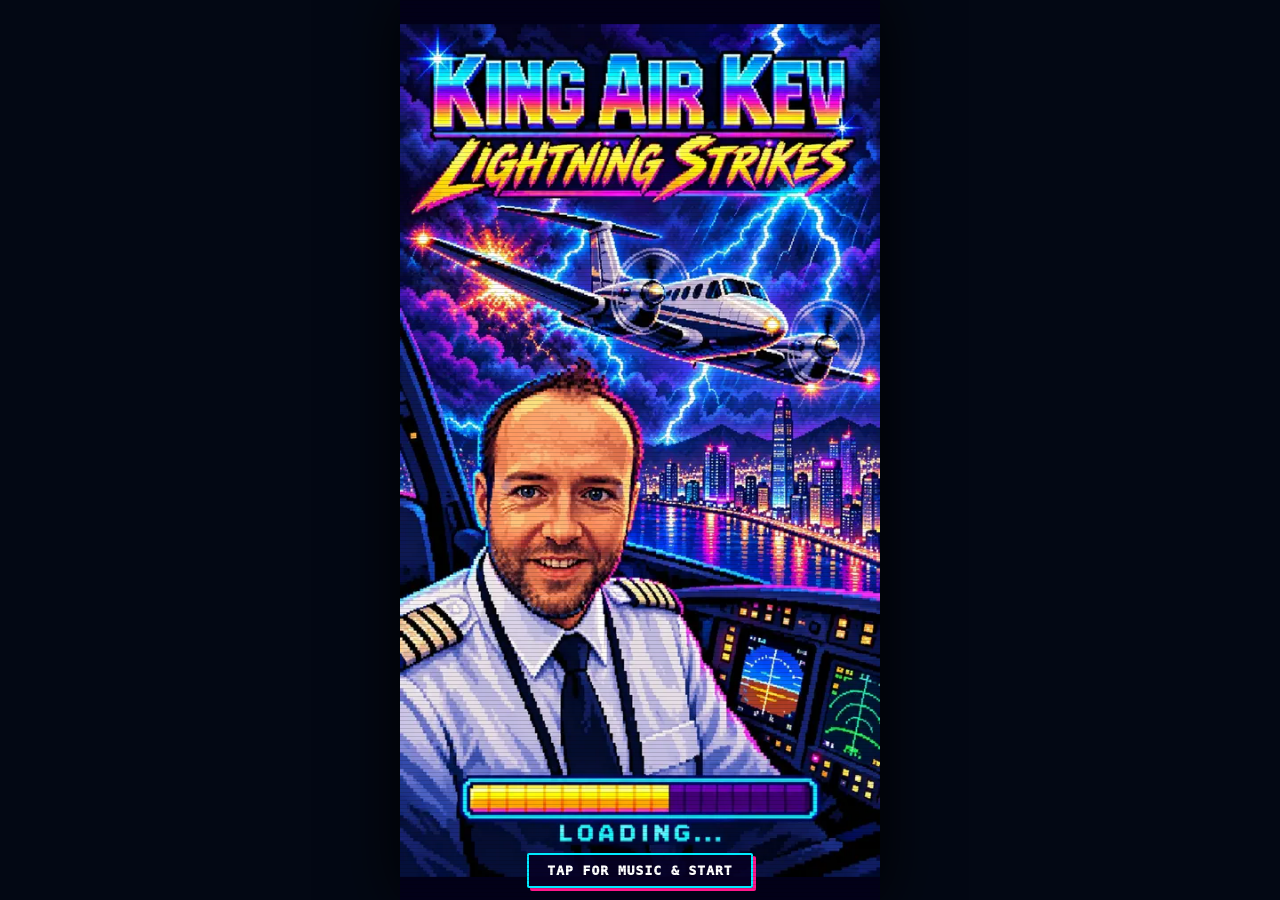
<file: index.html>
<!doctype html>
<html lang="en">
<head>
<meta charset="utf-8"><meta name="viewport" content="width=device-width,initial-scale=1,viewport-fit=cover,user-scalable=no">
<meta name="theme-color" content="#07162d"><meta name="apple-mobile-web-app-capable" content="yes"><meta name="apple-mobile-web-app-status-bar-style" content="black-translucent"><meta name="apple-mobile-web-app-title" content="King Air Kev">
<link rel="manifest" href="manifest.webmanifest"><link rel="apple-touch-icon" sizes="512x512" href="kev-face-app-icon-v2.png"><link rel="apple-touch-icon-precomposed" href="kev-face-app-icon-v2.png"><link rel="icon" type="image/png" href="kev-face-app-icon-v2.png">
<title>King Air Kev</title>
<style>
:root{--ink:#05052b;--cream:#fff7c7;--gold:#ffe12b;--red:#ff246d;--blue:#00eaff;--purple:#741cff}
*{box-sizing:border-box;-webkit-tap-highlight-color:transparent}html,body{margin:0;width:100%;height:100%;overflow:hidden;background:#030814;color:white;font-family:ui-monospace,"Courier New",monospace;touch-action:none}
body{display:grid;place-items:center}.shell{position:relative;width:min(100vw,480px);height:100dvh;max-height:900px;background:var(--ink);overflow:hidden;box-shadow:0 0 60px #000}
canvas{width:100%;height:100%;display:block;image-rendering:pixelated}.screen{position:absolute;inset:0;display:flex;flex-direction:column;align-items:center;justify-content:center;padding:calc(24px + env(safe-area-inset-top)) 22px calc(22px + env(safe-area-inset-bottom));text-align:center;background:linear-gradient(180deg,#080845f2,#120532f2 55%,#03031df8);z-index:5}
.hidden{display:none}.logo{font-weight:1000;font-size:clamp(42px,13vw,70px);line-height:.88;letter-spacing:-4px;background:linear-gradient(#eaffff 5%,#00eaff 35%,#f226ff 65%,#ffe12b 88%);-webkit-background-clip:text;color:transparent;-webkit-text-stroke:2px #fff;text-shadow:5px 5px 0 #080027,8px 8px 0 #ff178e;transform:skew(-3deg);margin:12px 0 18px}.logo span{display:block;color:var(--gold);font-size:.66em;-webkit-text-stroke:1px #ff246d;text-shadow:4px 4px #6c006f}
.badge{background:var(--red);border:4px solid var(--cream);box-shadow:5px 5px 0 #020612;padding:6px 12px;font-weight:900;transform:rotate(2deg);margin-bottom:12px}.kev{font-size:92px;filter:drop-shadow(5px 6px 0 #000);animation:bob 1.2s steps(2) infinite}@keyframes bob{50%{transform:translateY(-7px)}}.sub{max-width:340px;color:#cbe8ff;line-height:1.4;font-weight:bold}.buttons{display:grid;gap:12px;width:min(100%,330px);margin-top:20px}
button{appearance:none;border:4px solid #fff4ce;border-radius:2px;background:#1670a8;color:white;padding:15px 12px;font:900 18px ui-monospace,monospace;letter-spacing:1px;box-shadow:5px 5px 0 #020612;text-transform:uppercase}button:active{transform:translate(4px,4px);box-shadow:1px 1px 0 #020612}.primary{background:#e64b32}.easy{background:#168f65}.medium{background:#c37a13}.hard{background:#b5263d}
#hud{position:absolute;z-index:3;left:0;right:0;top:0;padding:calc(10px + env(safe-area-inset-top)) 12px 0;display:flex;justify-content:space-between;font-weight:1000;text-shadow:2px 2px #000;pointer-events:none}.hudBox{background:#07162dcc;border:2px solid #fff4ce;padding:6px 8px;box-shadow:3px 3px #000}.hearts{color:#ff4b4b}
#controls{position:absolute;z-index:4;left:0;right:0;bottom:0;padding:0 18px calc(15px + env(safe-area-inset-bottom));display:flex;justify-content:space-between;pointer-events:none}.ctrl{pointer-events:auto;width:104px;height:70px;border-radius:12px;background:#07162dcf;font-size:33px;user-select:none}
.small{font-size:12px;color:#00eaff;margin-top:14px}.resultTitle{font-size:34px;color:var(--gold);text-shadow:3px 3px #ff167d,6px 6px #000;margin:8px}.scoreBig{font-size:24px;margin:10px}.flash{animation:flash .18s steps(2) 5}@keyframes flash{50%{opacity:.1}}
.shell:after{content:"";position:absolute;inset:0;z-index:20;pointer-events:none;background:repeating-linear-gradient(0deg,#0000 0 3px,#0004 4px);mix-blend-mode:multiply}
#boot{background:#020018 url("./assets/lightning-strikes-loading.webp") center/contain no-repeat;justify-content:flex-end;padding:0 0 calc(12px + env(safe-area-inset-bottom));cursor:pointer}#boot>div:first-child{display:none}
#boot .logo,#boot .tag{display:none}
.loadWrap{width:100%;display:flex;justify-content:center;margin:0}.loadFrame{display:none}.tap{margin:0;padding:8px 18px;border:2px solid #00eaff;background:#060025dd;color:#fff;font-size:13px;box-shadow:3px 3px #ff168b;font-weight:1000;animation:blink .8s steps(2) infinite}@keyframes blink{50%{opacity:.2}}
.kevPhoto{width:160px;height:190px;margin:4px;background:#060025 url("./assets/lightning-strikes-loading.webp") center 69%/360px auto no-repeat;border:5px solid #00eaff;box-shadow:7px 7px #ff168b;image-rendering:pixelated}.endPoster{width:142px;height:252px;background:#020018 url("./assets/lightning-strikes-loading.webp") center/contain no-repeat;border:5px solid #00eaff;box-shadow:7px 7px #ff168b;image-rendering:pixelated;margin:3px}.pixelBadge{display:grid;place-items:center;width:106px;height:80px;background:#ff246d;border:5px solid #00eaff;box-shadow:7px 7px #080018;font-weight:1000;font-size:20px;color:#ffe12b}.miniSprite{width:94px;height:60px;margin:12px;background:linear-gradient(155deg,transparent 35%,#f7f2df 36% 60%,transparent 61%);filter:drop-shadow(6px 5px #ff168b) drop-shadow(-4px -2px #00eaff)}
</style>
</head>
<body><main class="shell" id="shell">
<canvas id="game" width="390" height="844"></canvas><audio id="musicMenu" src="./assets/music-menu.mp3" loop preload="auto" playsinline></audio><audio id="music0" src="./assets/music-runway.mp3" loop preload="auto" playsinline></audio><audio id="music1" src="./assets/music-storm.mp3" loop preload="auto" playsinline></audio><audio id="music2" src="./assets/music-earth.mp3" loop preload="auto" playsinline></audio>
<div id="hud" class="hidden"><div class="hudBox" id="levelHud">LEVEL 1</div><div class="hudBox"><span id="scoreHud">00000</span> <span class="hearts" id="heartsHud">♥♥♥</span></div></div>
<div id="controls" class="hidden"><button class="ctrl" id="left" aria-label="Move left">◀</button><button class="ctrl" id="right" aria-label="Move right">▶</button></div>
<section id="boot" class="screen"><div><div class="logo">KING AIR KEV</div><div class="tag">LIGHTNING STRIKES</div></div><div class="loadWrap"><div class="loadFrame"><div class="loadFill" id="loadFill"></div></div><button class="primary tap" id="bootButton">TAP FOR MUSIC & START</button></div></section>\n<section id="menu" class="screen hidden"><div class="badge">16-BIT FLIGHT MAYHEM</div><div class="logo">KING AIR<span>KEV</span></div><div class="kevPhoto" aria-label="King Air Kev"></div><p class="sub">Guide Kev's King Air through three increasingly ridiculous flights. Dodge everything. Try not to bend the aeroplane.</p><div class="buttons"><button class="primary" id="start">Start engines</button></div><div class="small">HEADPHONES ON · PORTRAIT MODE</div></section>
<section id="difficulty" class="screen hidden"><div class="logo" style="font-size:46px">CHOOSE<span>DIFFICULTY</span></div><div class="buttons"><button class="easy" data-diff="easy">Easy · Training</button><button class="medium" data-diff="medium">Medium · Line Check</button><button class="hard" data-diff="hard">Hard · Kev Mode</button></div></section>
<section id="brief" class="screen hidden"><div class="badge" id="briefBadge">LEVEL 1</div><div class="resultTitle" id="briefTitle">BIRD STRIKE ALLEY</div><div class="miniSprite" id="briefIcon"></div><p class="sub" id="briefText"></p><div class="buttons"><button class="primary" id="launch">Let's fly</button></div></section>
<section id="result" class="screen hidden"><div class="pixelBadge" id="resultIcon">KEV</div><div class="resultTitle" id="resultTitle">AIRCRAFT BENT!</div><p class="sub" id="resultText"></p><div class="scoreBig" id="resultScore"></div><div class="buttons"><button class="primary" id="resultButton">Retry</button><button id="menuButton">Main menu</button></div></section>
</main>
<script>
"use strict";
const C=document.querySelector("#game"),X=C.getContext("2d"),W=C.width,H=C.height;
const screens=[...document.querySelectorAll(".screen")],hud=q("#hud"),controls=q("#controls"),shell=q("#shell");
const cfg={easy:{speed:175,spawn:1.05,mult:1},medium:{speed:220,spawn:.78,mult:1.5},hard:{speed:275,spawn:.57,mult:2}};
const levels=[
 {name:"BIRD STRIKE ALLEY",text:"Walney runway is full of birds. Steer left and right, avoid three strikes and reach rotation.",duration:20},
 {name:"TURBULENCE TROUBLE",text:"Climb through the storm and dodge the lightning strikes.",duration:20},
 {name:"AROUND THE WORLD",text:"Fly the King Air around the curve of Earth. Use UP and DOWN to avoid birds and lightning.",duration:20}
];
let state="boot",difficulty="medium",level=0,score=0,hits=0,elapsed=0,last=0,spawnClock=0,objects=[],particles=[],keys={left:false,right:false},audio=null,musicTimer=null;
let plane={x:195,y:665,w:60,h:88,tilt:0,inv:0};
function q(s){return document.querySelector(s)}
function show(id){screens.forEach(s=>s.classList.add("hidden"));q(id).classList.remove("hidden")}
function resize(){const r=C.getBoundingClientRect();C.width=Math.round(r.width*devicePixelRatio);C.height=Math.round(r.height*devicePixelRatio);X.setTransform(C.width/W,0,0,C.height/H,0,0)}
addEventListener("resize",resize);resize();
function tone(freq,dur,vol=.035,type="square"){if(!audio||audio.state!=="running")return;const o=audio.createOscillator(),g=audio.createGain(),t=audio.currentTime;o.type=type;o.frequency.setValueAtTime(freq,t);g.gain.setValueAtTime(vol,t);g.gain.exponentialRampToValueAtTime(.001,t+dur);o.connect(g).connect(audio.destination);o.start(t);o.stop(t+dur)}
const musicTracks={menu:q("#musicMenu"),level0:q("#music0"),level1:q("#music1"),level2:q("#music2")};let musicWanted=false,activeTrack=null,currentMusic="menu";
function startAudio(){const AC=window.AudioContext||window.webkitAudioContext;if(!AC)return;if(!audio)audio=new AC();audio.resume().catch(()=>{})}
function switchMusic(name,restart=false){musicWanted=true;currentMusic=name;const next=musicTracks[name];if(activeTrack!==next){if(activeTrack)activeTrack.pause();activeTrack=next;activeTrack.currentTime=0}else if(restart)activeTrack.currentTime=0;activeTrack.volume=.82;return activeTrack.play()}
function keepMusicPlaying(){if(!musicWanted)return;switchMusic(currentMusic,false).catch(()=>{})}
document.addEventListener("pointerdown",()=>{if(audio&&audio.state==="suspended")audio.resume()},{passive:true});document.addEventListener("visibilitychange",()=>{if(!document.hidden){if(audio)audio.resume();keepMusicPlaying()}});
function sfx(type){if(!audio)return;const o=audio.createOscillator(),g=audio.createGain(),t=audio.currentTime;o.type=type==="hit"?"sawtooth":"square";o.frequency.setValueAtTime(type==="hit"?180:440,t);o.frequency.exponentialRampToValueAtTime(type==="hit"?55:880,t+.18);g.gain.setValueAtTime(.12,t);g.gain.exponentialRampToValueAtTime(.001,t+.2);o.connect(g).connect(audio.destination);o.start();o.stop(t+.21)}
q("#boot").onclick=()=>{if(state!=="boot")return;startAudio();const p=switchMusic("menu",true);if(p)p.then(()=>{q("#bootButton").textContent="MUSIC ON · LOADING...";setTimeout(()=>{state="menu";show("#menu")},1200)}).catch(()=>{q("#bootButton").textContent="TAP AGAIN FOR SOUND"})};
q("#start").onclick=()=>{startAudio();switchMusic("menu",false).catch(()=>{});show("#difficulty")};
document.querySelectorAll("[data-diff]").forEach(b=>b.onclick=()=>{difficulty=b.dataset.diff;score=0;level=0;brief()});
function brief(){const l=levels[level];q("#briefBadge").textContent="LEVEL "+(level+1)+" OF 3";q("#briefTitle").textContent=l.name;q("#briefIcon").dataset.level=level;q("#briefText").textContent=l.text;show("#brief")}
q("#launch").onclick=()=>{startAudio();begin()};
function begin(){switchMusic("level"+level,true).catch(()=>{});state="play";hits=0;elapsed=0;spawnClock=0;objects=[];particles=[];plane.x=level===2?96:W/2;plane.y=level===2?365:665;plane.w=level===2?108:60;plane.h=level===2?48:88;plane.tilt=0;plane.inv=0;q("#left").textContent=level===2?"▲":"◀";q("#right").textContent=level===2?"▼":"▶";q("#left").setAttribute("aria-label",level===2?"Fly up":"Move left");q("#right").setAttribute("aria-label",level===2?"Fly down":"Move right");last=performance.now();screens.forEach(s=>s.classList.add("hidden"));hud.classList.remove("hidden");controls.classList.remove("hidden");updateHud();requestAnimationFrame(loop)}
function updateHud(){q("#levelHud").textContent="LEVEL "+(level+1)+" · "+Math.max(0,Math.ceil(levels[level].duration-elapsed))+"s";q("#scoreHud").textContent=String(Math.max(0,Math.floor(score))).padStart(5,"0");q("#heartsHud").textContent="♥".repeat(3-hits)+"♡".repeat(hits)}
function bind(btn,key){const on=e=>{e.preventDefault();keys[key]=true},off=e=>{e.preventDefault();keys[key]=false};btn.addEventListener("pointerdown",on);btn.addEventListener("pointerup",off);btn.addEventListener("pointercancel",off);btn.addEventListener("pointerleave",off)}
bind(q("#left"),"left");bind(q("#right"),"right");
addEventListener("keydown",e=>{if(e.key==="ArrowLeft"||e.key==="ArrowUp")keys.left=true;if(e.key==="ArrowRight"||e.key==="ArrowDown")keys.right=true});addEventListener("keyup",e=>{if(e.key==="ArrowLeft"||e.key==="ArrowUp")keys.left=false;if(e.key==="ArrowRight"||e.key==="ArrowDown")keys.right=false});
function spawn(){const c=cfg[difficulty],size=level===0?26+Math.random()*18:level===1?30+Math.random()*22:30+Math.random()*18;const o={w:size,h:size,type:Math.random(),speed:c.speed*(.82+Math.random()*.45)*(1+level*.12),phase:Math.random()*6.28,hit:false};if(level===2){o.x=W+65;o.y=115+Math.random()*(H-390)}else{o.x=28+Math.random()*(W-56);o.y=-60}objects.push(o)}
function collide(a,b){return Math.abs(a.x-b.x)<(a.w+b.w)*.35&&Math.abs(a.y-b.y)<(a.h+b.h)*.36}
function impact(o){if(o.hit||plane.inv>0)return;o.hit=true;hits++;score=Math.max(0,score-500);plane.inv=1.25;shell.classList.remove("flash");void shell.offsetWidth;shell.classList.add("flash");sfx("hit");navigator.vibrate?.([80,40,80]);for(let i=0;i<14;i++)particles.push({x:plane.x,y:plane.y,vx:(Math.random()-.5)*180,vy:(Math.random()-.5)*180,t:.7});updateHud();if(hits>=3)end(false)}
function loop(now){if(state!=="play")return;const dt=Math.min(.033,(now-last)/1000);last=now;tick(dt);draw();if(state==="play")requestAnimationFrame(loop)}
function tick(dt){const c=cfg[difficulty],dir=(keys.right?1:0)-(keys.left?1:0);if(level===2){plane.y+=dir*235*dt;plane.y=Math.max(115,Math.min(H-275,plane.y));plane.x=96;plane.tilt+=(dir*.16-plane.tilt)*.16}else{plane.x+=dir*245*dt;plane.x=Math.max(42,Math.min(W-42,plane.x));plane.tilt+=(dir*-.32-plane.tilt)*.16}plane.inv=Math.max(0,plane.inv-dt);elapsed+=dt;score+=dt*100*c.mult*(1+level*.35);spawnClock-=dt;if(spawnClock<=0){spawn();spawnClock=c.spawn*(.72+Math.random()*.55)/(1+level*.12)}
objects.forEach(o=>{if(level===2){o.x-=o.speed*dt;o.y+=Math.sin(elapsed*3+o.phase)*9*dt}else{o.y+=o.speed*dt;o.x+=Math.sin(elapsed*2+o.phase)*(level===1?28:10)*dt}if(collide(plane,o))impact(o)});objects=objects.filter(o=>(level===2?o.x>-90:o.y<H+80)&&!o.hit);
particles.forEach(p=>{p.x+=p.vx*dt;p.y+=p.vy*dt;p.t-=dt});particles=particles.filter(p=>p.t>0);updateHud();if(elapsed>=levels[level].duration)end(true)}
function pxRect(x,y,w,h,c){X.fillStyle=c;X.fillRect(Math.round(x),Math.round(y),Math.round(w),Math.round(h))}
function bg(){const t=elapsed;
if(level===0){pxRect(0,0,W,H,"#527d46");pxRect(48,0,W-96,H,"#454b52");for(let y=((t*cfg[difficulty].speed)%90)-90;y<H;y+=90){pxRect(W/2-4,y,8,46,"#f7f0bf")}pxRect(48,0,8,H,"#fff4ce");pxRect(W-56,0,8,H,"#fff4ce")}
if(level===1){const g=X.createLinearGradient(0,0,0,H);g.addColorStop(0,"#09003f");g.addColorStop(.55,"#371087");g.addColorStop(1,"#007fa9");X.fillStyle=g;X.fillRect(0,0,W,H);for(let i=0;i<8;i++){const y=(i*137+t*55)%930-60,x=(i*83)%W;X.fillStyle="#d8e2e6aa";X.beginPath();X.arc(x,y,30,0,7);X.arc(x+31,y+5,25,0,7);X.fill()}}
if(level===2){pxRect(0,0,W,H,"#030018");for(let i=0;i<34;i++){const x=((i*83-t*32)%(W+20)+W+20)%(W+20),y=70+(i*47)%470,sz=i%7===0?4:2;pxRect(x,y,sz,sz,i%5===0?"#00eaff":"#fff")}X.save();X.beginPath();X.arc(W/2,H+115,365,0,Math.PI*2);X.clip();X.fillStyle="#087bd8";X.fillRect(-180,H-250,W+360,480);for(let k=-1;k<4;k++){const shift=((k*170-t*38)%(W+300));poly([[shift,H-155],[shift+50,H-215],[shift+115,H-190],[shift+142,H-105],[shift+75,H-72],[shift+18,H-98]],k%2?"#23a85b":"#36c96c");poly([[shift+70,H-25],[shift+120,H-80],[shift+190,H-66],[shift+205,H+12]],"#168c50")}for(let i=0;i<14;i++){const x=((i*79-t*55)%(W+100)+W+100)%(W+100)-50,y=H-215+(i*37)%175;pxRect(x,y,55,8,"#b9f2ff88")}X.restore();X.strokeStyle="#00eaff";X.lineWidth=12;X.beginPath();X.arc(W/2,H+115,371,Math.PI,Math.PI*2);X.stroke();X.strokeStyle="#744bff";X.lineWidth=5;X.beginPath();X.arc(W/2,H+115,382,Math.PI,Math.PI*2);X.stroke()}
}
function drawPlane(){X.save();X.translate(plane.x,plane.y);X.rotate(plane.tilt);if(plane.inv>0&&Math.floor(plane.inv*12)%2===0)X.globalAlpha=.25;X.fillStyle="#f0eee3";X.beginPath();X.moveTo(0,-46);X.lineTo(11,-13);X.lineTo(48,8);X.lineTo(46,20);X.lineTo(10,13);X.lineTo(8,39);X.lineTo(20,47);X.lineTo(18,52);X.lineTo(0,47);X.lineTo(-18,52);X.lineTo(-20,47);X.lineTo(-8,39);X.lineTo(-10,13);X.lineTo(-46,20);X.lineTo(-48,8);X.lineTo(-11,-13);X.closePath();X.fill();pxRect(-6,-25,12,42,"#2374a3");pxRect(-35,10,12,8,"#111");pxRect(23,10,12,8,"#111");X.restore()}
function drawSidePlane(){X.save();X.translate(plane.x,plane.y);X.rotate(plane.tilt);if(plane.inv>0&&Math.floor(plane.inv*12)%2===0)X.globalAlpha=.25;X.shadowColor="#00eaff";X.shadowBlur=7;poly([[-52,-3],[-40,-15],[22,-16],[48,-8],[57,0],[49,8],[-35,10],[-53,4]],"#f1f3f4");poly([[-26,-13],[-36,-34],[-26,-34],[-7,-14]],"#d9deec");poly([[-15,7],[-38,27],[-27,29],[7,8]],"#bec9df");poly([[-42,-12],[-49,-28],[-40,-28],[-29,-13]],"#eef2fa");pxRect(17,-12,17,8,"#072a51");pxRect(-2,-11,7,6,"#07537a");pxRect(-13,-11,7,6,"#07537a");pxRect(-24,-11,7,6,"#07537a");pxRect(-18,3,44,3,"#ff257f");pxRect(-32,-2,8,12,"#11142f");pxRect(8,-3,8,12,"#11142f");X.strokeStyle="#d9f7ff88";X.lineWidth=3;X.beginPath();X.arc(-28,4,18,0,7);X.arc(12,3,18,0,7);X.stroke();X.shadowBlur=0;X.restore()}
function poly(points,c){X.fillStyle=c;X.beginPath();X.moveTo(points[0][0],points[0][1]);for(let i=1;i<points.length;i++)X.lineTo(points[i][0],points[i][1]);X.closePath();X.fill()}
function drawBolt(){X.shadowColor="#00eaff";X.shadowBlur=8;poly([[5,-23],[-10,1],[-1,1],[-8,23],[16,-7],[6,-7]],"#fff52e");X.shadowBlur=0;X.strokeStyle="#fff";X.lineWidth=2;X.stroke()}
function drawBird(k){const pal=[["#eef5ff","#8293a9","#ffcb31"],["#9b633e","#e5b16f","#ff8b20"],["#1d2840","#586b8d","#ffdf35"]][k%3];X.shadowColor="#00eaff";X.shadowBlur=4;poly([[-4,-16],[4,-16],[8,-5],[5,16],[0,23],[-5,16],[-8,-5]],pal[0]);poly([[-5,-7],[-30,-17],[-22,3],[-7,9]],pal[1]);poly([[5,-7],[30,-17],[22,3],[7,9]],pal[1]);poly([[-5,14],[-12,25],[0,21],[12,25],[5,14]],pal[1]);pxRect(-4,-19,8,7,pal[0]);poly([[4,-18],[12,-15],[4,-12]],pal[2]);pxRect(1,-18,2,2,"#050018");X.shadowBlur=0}
function drawObject(o){X.save();X.translate(o.x,o.y);const z=o.w/34;X.scale(z,z);if(level===0)drawBird(Math.floor(o.type*3));else if(level===1)drawBolt();else if(o.type<.58)drawBird(Math.floor(o.type*5));else drawBolt();X.restore()}
function draw(){bg();objects.forEach(drawObject);if(level===2)drawSidePlane();else drawPlane();particles.forEach(p=>pxRect(p.x,p.y,5,5,p.t>.35?"#ffd43b":"#ee493b"))}
function end(win){if(state!=="play")return;switchMusic("menu",true).catch(()=>{});state="ended";hud.classList.add("hidden");controls.classList.add("hidden");keys.left=keys.right=false;const ri=q("#resultIcon");ri.className="pixelBadge";if(win){score+=1000*(level+1)*cfg[difficulty].mult;sfx("win");if(level<2){level++;q("#resultIcon").textContent="CLEAR";q("#resultTitle").textContent="LEVEL CLEARED!";q("#resultText").textContent="Kev and the King Air survive. Somehow. Next up: "+levels[level].name+".";q("#resultButton").textContent="Next level";q("#resultButton").onclick=brief}else{ri.className="endPoster";ri.textContent="";q("#resultTitle").textContent="GAME COMPLETE";q("#resultText").textContent="King Air Kev has survived all three levels!";q("#resultButton").textContent="Fly again";q("#resultButton").onclick=()=>{score=0;level=0;brief()}}}else{q("#resultIcon").textContent="OUCH";q("#resultTitle").textContent="AIRCRAFT BENT!";q("#resultText").textContent="Three hits. Engineering would like a quiet word with Kev.";q("#resultButton").textContent="Retry level";q("#resultButton").onclick=begin}q("#resultScore").textContent="SCORE "+Math.floor(score);show("#result")}
q("#menuButton").onclick=()=>{switchMusic("menu",true).catch(()=>{});state="menu";hud.classList.add("hidden");controls.classList.add("hidden");show("#menu")};
function drawPoster(){pxRect(0,0,W,H,"#07002e");for(let i=0;i<16;i++){const x=(i*71)%W,y=80+(i*97)%480;pxRect(x,y,28+(i%4)*12,18,"#351279");pxRect(x+8,y-8,24,12,i%2?"#6a18b8":"#13228c")}X.strokeStyle="#7df9ff";X.lineWidth=6;for(let i=0;i<4;i++){X.beginPath();let x=55+i*103;X.moveTo(x,70);X.lineTo(x-18,145);X.lineTo(x+13,198);X.lineTo(x-4,275);X.stroke()}for(let i=0;i<13;i++){const x=i*34,h=45+(i*29)%105;pxRect(x,H*.58-h,27,h,i%2?"#12165c":"#28106a");for(let y=H*.58-h+10;y<H*.58;y+=17)pxRect(x+7,y,5,7,(i+y)%3?"#ff2baf":"#00eaff")}X.save();const ox=plane.x,oy=plane.y,ot=plane.tilt;plane.x=0;plane.y=0;plane.tilt=0;X.translate(235,340);X.rotate(-.15);X.scale(1.65,1.65);drawPlane();plane.x=ox;plane.y=oy;plane.tilt=ot;X.restore();pxRect(0,560,W,284,"#050019");pxRect(0,730,W,114,"#0b144c");X.fillStyle="#f0a16f";X.beginPath();X.arc(122,650,70,0,7);X.fill();pxRect(63,698,118,88,"#e8eef9");pxRect(112,702,24,92,"#07123d");pxRect(80,648,18,9,"#071027");pxRect(145,648,18,9,"#071027");pxRect(100,681,46,11,"#5c2927");pxRect(71,704,40,12,"#ffe435");pxRect(72,708,38,4,"#08113c");pxRect(280,665,100,90,"#10124f");for(let i=0;i<12;i++)pxRect(290+(i%4)*22,677+Math.floor(i/4)*22,10,10,["#00eaff","#ff248f","#ffe22d"][i%3])}
if("serviceWorker" in navigator)addEventListener("load",()=>navigator.serviceWorker.register("./sw.js"));drawPoster();
</script></body></html>
</file>
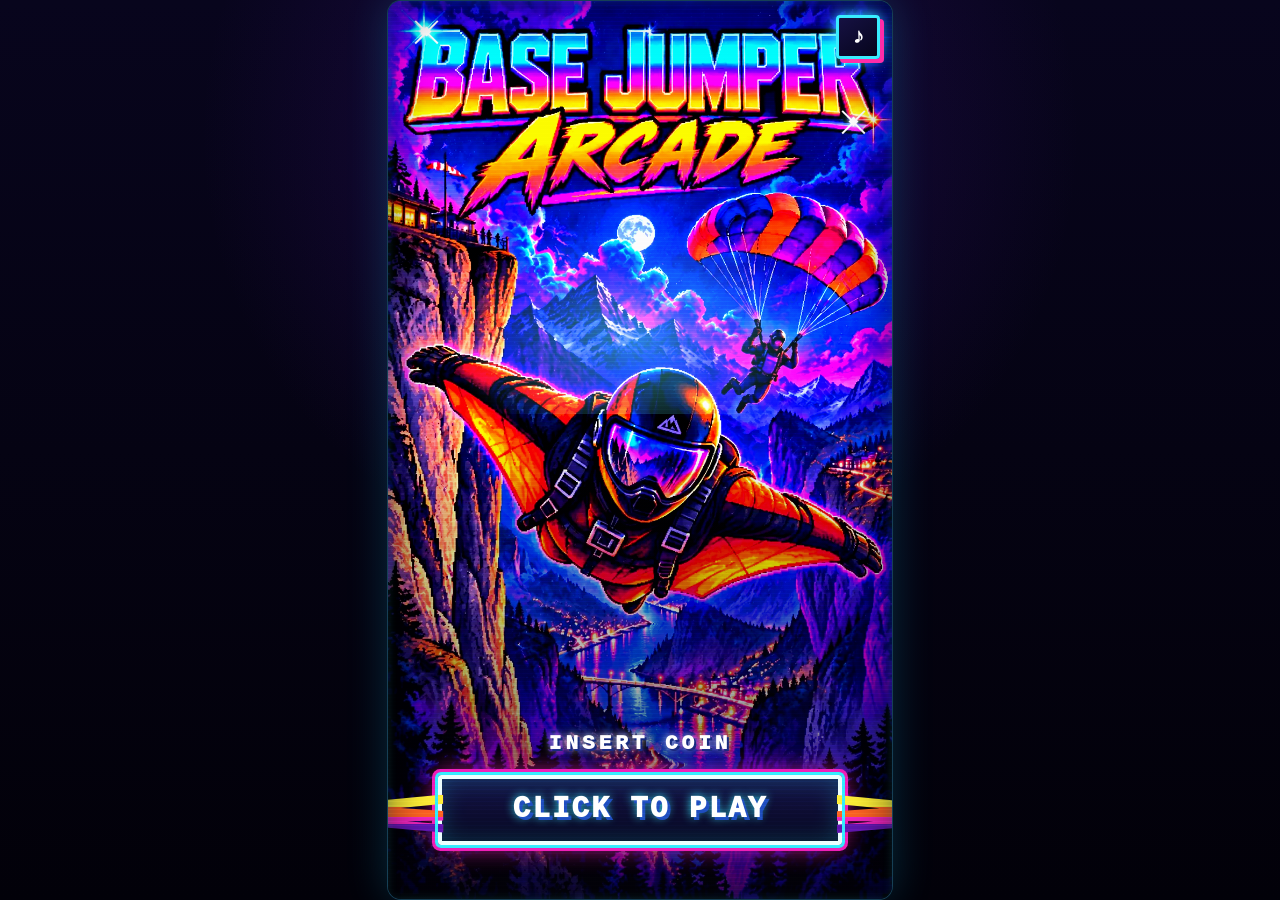
<file: base-jumper/index.html>
<!doctype html>
<html lang="en">
  <head>
    <meta charset="UTF-8" />
    <meta name="viewport" content="width=device-width,initial-scale=1,viewport-fit=cover,user-scalable=no" />
    <meta name="theme-color" content="#08051d" />
    <meta name="apple-mobile-web-app-capable" content="yes" />
    <meta name="apple-mobile-web-app-status-bar-style" content="black-translucent" />
    <meta name="apple-mobile-web-app-title" content="BASE Jumper" />
    <link rel="icon" type="image/svg+xml" href="data:image/svg+xml,%3Csvg xmlns='http://www.w3.org/2000/svg' viewBox='0 0 64 64'%3E%3Crect width='64' height='64' rx='12' fill='%2308051d'/%3E%3Cpath d='M11 18h25c10 0 16 5 16 12 0 5-3 8-7 10 5 1 8 5 8 10 0 9-7 14-19 14H11V18zm13 10v8h10c4 0 6-1 6-4s-2-4-6-4H24zm0 18v8h11c4 0 6-1 6-4s-2-4-6-4H24z' fill='%2338edff' stroke='%23ff2cd4' stroke-width='2'/%3E%3Cpath d='M4 12h56' stroke='%23ffe23d' stroke-width='4'/%3E%3C/svg%3E" />
    <link rel="manifest" href="manifest.json" />
    <link rel="apple-touch-icon" href="assets/icon-192.png" />
    <link rel="stylesheet" href="styles.css?v=37" />
    <link rel="stylesheet" href="chapter.css?v=37" />
    <title>BASE Jumper: Arcade</title>
  </head>
  <body>
    <main id="app" aria-live="polite"></main>
    <noscript>This game requires JavaScript.</noscript>
    <script src="art.js?v=37" defer></script>
    <script src="app.js?v=37" defer></script>
  </body>
</html>
</file>
<file: base-jumper/styles.css>
:root {
  --cyan:#38edff; --pink:#ff2cd4; --orange:#ff7a18; --yellow:#ffe23d; --ink:#06051a;
  --safe-top:max(14px,env(safe-area-inset-top)); --safe-bottom:max(14px,env(safe-area-inset-bottom)); color-scheme:dark;
}
*{box-sizing:border-box} html,body{width:100%;min-height:100%;margin:0;overflow:hidden;background:#03020c;font-family:"Courier New",ui-monospace,monospace;color:#fff;touch-action:manipulation;-webkit-tap-highlight-color:transparent} button,input{font:inherit}button{cursor:pointer}button:disabled{cursor:default}
#app{width:100%;height:100dvh;display:grid;place-items:center;background:radial-gradient(circle at 50% 15%,rgba(74,22,161,.35),transparent 44%),linear-gradient(#08051d,#020109)}
.game-shell{position:relative;width:min(100vw,calc(100dvh * 9 / 16));height:min(100dvh,calc(100vw * 16 / 9));max-width:520px;overflow:hidden;isolation:isolate;background:#09051c;box-shadow:0 0 42px rgba(25,216,255,.2)}
.scene{position:absolute;inset:0;opacity:0;transform:scale(1.015);transition:opacity 650ms ease,transform 1.2s ease;overflow:hidden}.scene.is-active{opacity:1;transform:scale(1)}.scene-bg{position:absolute;inset:-1px;width:calc(100% + 2px);height:calc(100% + 2px);object-fit:cover;object-position:center;user-select:none;-webkit-user-drag:none}.scene--house .scene-bg{animation:slowPush 8s ease-out both}.scene--phone .scene-bg{animation:phonePulse 4s ease-in-out infinite alternate}.scene--decision .scene-bg{animation:conviction 5s ease-out both}@keyframes slowPush{to{transform:scale(1.07)}}@keyframes phonePulse{to{transform:scale(1.025);filter:saturate(1.16)}}@keyframes conviction{from{transform:scale(1.045)}}
.vignette{position:absolute;inset:0;pointer-events:none;background:linear-gradient(180deg,rgba(0,0,0,.12) 45%,rgba(3,2,15,.88) 100%)}
.top-actions{position:absolute;top:var(--safe-top);right:12px;z-index:30;display:flex;gap:8px}.icon-button{width:44px;height:44px;border:2px solid rgba(62,236,255,.7);border-radius:10px;color:#fff;background:rgba(4,4,22,.76);box-shadow:0 0 14px rgba(16,205,255,.3);font-size:21px}
.comic-tag{position:absolute;z-index:8;top:calc(var(--safe-top) + 6px);left:14px;max-width:calc(100% - 120px);padding:10px 24px 8px 18px;clip-path:polygon(0 9%,92% 0,100% 82%,8% 100%);background:linear-gradient(100deg,#ffea3c,#ff7418 65%,#ff2da6);color:#13051e;font-weight:1000;font-size:clamp(20px,6vw,30px);line-height:1;letter-spacing:.04em;text-transform:uppercase;text-shadow:1px 1px 0 #fff;filter:drop-shadow(4px 5px 0 #25105d) drop-shadow(0 0 8px #ff2cd4);transform:rotate(-2deg)}
.start-wrap{position:absolute;z-index:4;left:7%;right:7%;bottom:calc(var(--safe-bottom) + 4.8%);text-align:center}.start-wrap small{display:block;margin-top:13px;font-weight:900;letter-spacing:.16em;text-shadow:0 2px 4px #000}.neon-button{width:100%;min-height:68px;border:3px solid var(--cyan);border-radius:8px;padding:14px 18px;background:linear-gradient(180deg,rgba(13,22,65,.97),rgba(8,6,30,.98));color:#fff;font-weight:1000;font-size:clamp(22px,6vw,29px);letter-spacing:.1em;text-shadow:0 0 8px var(--cyan),3px 3px 0 #2454b7;box-shadow:0 0 0 3px var(--pink),0 0 24px rgba(255,44,212,.92),inset 0 0 20px rgba(48,211,255,.18);animation:startPulse 1.35s ease-in-out infinite}.neon-button::before,.neon-button::after{content:"◆";color:var(--yellow);margin:0 8px;text-shadow:0 0 8px var(--orange)}@keyframes startPulse{50%{transform:scale(1.025);filter:brightness(1.18)}}
.story-control{position:absolute;z-index:7;left:16px;right:16px;bottom:calc(var(--safe-bottom) + 34px)}.story-button,.primary-button,.secondary-button{min-height:61px;border-radius:8px;font-weight:1000;font-size:clamp(17px,4.8vw,22px);letter-spacing:.08em}.story-button{width:100%;border:3px solid var(--cyan);background:rgba(4,5,27,.94);color:#fff;box-shadow:0 0 18px rgba(29,218,255,.6),inset 0 0 15px rgba(59,40,190,.35)}
.caption{position:absolute;z-index:6;left:14px;right:14px;bottom:calc(var(--safe-bottom) + 112px);border:3px solid #fff;border-left-color:var(--pink);border-right-color:var(--cyan);border-radius:9px;padding:17px;background:rgba(4,4,20,.92);box-shadow:0 10px 32px rgba(0,0,0,.55);font-size:clamp(18px,5vw,23px);line-height:1.35;font-weight:900}.caption.quote{font-style:italic}
.speech-bubble{position:absolute;z-index:6;max-width:78%;padding:16px 18px;border:3px solid #130b32;border-radius:18px;background:#fff;color:#160a29;font-family:Arial,sans-serif;font-weight:900;font-size:clamp(18px,5vw,24px);line-height:1.2;box-shadow:5px 6px 0 var(--pink),0 0 18px rgba(0,0,0,.5)}.speech-bubble::after{content:"";position:absolute;width:24px;height:24px;background:#fff;border-right:3px solid #130b32;border-bottom:3px solid #130b32;transform:rotate(45deg)}.speech-bubble.wife{right:9%;top:21%}.speech-bubble.wife::after{right:22%;bottom:-14px}.speech-bubble.kids{left:9%;top:34%;font-size:clamp(25px,8vw,38px)}.speech-bubble.kids::after{left:25%;bottom:-14px}.speech-bubble.player{left:7%;top:22%}.speech-bubble.player::after{left:25%;bottom:-14px}
.creator{position:absolute;inset:0;display:flex;flex-direction:column;padding:calc(var(--safe-top) + 62px) 14px var(--safe-bottom);background:radial-gradient(circle at 50% 18%,rgba(42,70,203,.7),transparent 42%),linear-gradient(160deg,#170742,#040313 72%);overflow:hidden}.creator-tag{top:calc(var(--safe-top) + 5px);font-size:clamp(16px,4.5vw,22px)}.creator header{flex:0 0 auto;padding:0 88px 7px 0}.creator header span{display:block;color:var(--cyan);font-weight:900;font-size:12px;letter-spacing:.12em}.creator h1{margin:3px 0 0;font-size:clamp(24px,6.8vw,35px);line-height:.98;text-transform:uppercase;text-shadow:3px 3px 0 #7621a8,0 0 12px var(--cyan)}.creator main{position:relative;min-height:0;flex:1;overflow:hidden}.creator footer{flex:0 0 auto;display:grid;grid-template-columns:1fr 1.8fr;gap:9px;padding-top:9px}.primary-button{width:100%;border:3px solid var(--yellow);color:#170714;background:linear-gradient(#fff36a,#ff6b22);box-shadow:0 0 18px rgba(255,117,27,.5)}.secondary-button{width:100%;border:2px solid #7f7ad2;color:#fff;background:#12102d}
.name-stage,.nationality-stage,.hair-stage,.confirm-stage{height:100%;display:flex;flex-direction:column;align-items:center}.name-stage label{align-self:stretch;color:var(--cyan);font-size:14px;font-weight:900;letter-spacing:.1em}.name-input{z-index:4;width:100%;margin-top:7px;border:3px solid #8a62ff;border-radius:8px;padding:13px;color:#fff;background:#080621;font-size:clamp(21px,6vw,28px);font-weight:900;text-align:center;text-transform:uppercase;box-shadow:0 0 15px rgba(114,76,255,.45)}.name-input.invalid{border-color:#ff405f;animation:shake .2s linear 2}@keyframes shake{50%{transform:translateX(5px)}}
.jumper{position:relative;width:min(68vw,310px);height:min(51vh,455px);flex:1;min-height:0;margin:6px auto -6px;overflow:hidden;filter:drop-shadow(0 0 13px rgba(56,237,255,.35))}
.flag-carousel{width:100%;display:grid;grid-template-columns:62px 1fr 62px;align-items:center;text-align:center}.giant-flag{font-size:clamp(94px,28vw,145px);line-height:1}.flag-carousel h2{margin:-8px 0 7px;font-size:clamp(22px,6vw,29px);color:var(--yellow)}.arrow-button{width:58px;height:68px;border:2px solid var(--cyan);border-radius:10px;background:#11103a;color:#fff;font-size:28px;box-shadow:0 0 13px rgba(56,237,255,.35)}
.bars{width:100%;display:grid;gap:9px;padding:12px;border:2px solid rgba(66,221,255,.5);border-radius:10px;background:rgba(2,3,21,.72)}.bar-row{display:grid;grid-template-columns:1.1fr 2fr auto;gap:8px;align-items:center;font-size:13px;font-weight:900}.bar{height:13px;display:grid;grid-template-columns:repeat(3,1fr);gap:3px}.bar i{border-radius:2px;background:#282946}.bar i.on:nth-child(1){background:#ff405f}.bar i.on:nth-child(2){background:#ffb02e}.bar i.on:nth-child(3){background:#41ed83}.game-hint{width:100%;margin-top:auto;padding:11px 12px;border:2px solid var(--yellow);background:rgba(29,13,46,.94);font-family:Arial,sans-serif;font-size:clamp(13px,3.6vw,16px);line-height:1.25;box-shadow:4px 4px 0 #80247d}.game-hint b{display:block;margin-bottom:3px;color:var(--yellow);font-family:"Courier New",monospace;font-size:12px;letter-spacing:.1em}
.difficulty-badge{z-index:3;width:88%;margin-top:-9%;padding:9px;text-align:center;transform:skew(-5deg);border:3px solid #fff;background:#242044;box-shadow:5px 5px 0 #000}.difficulty-badge b{display:block;font-size:clamp(29px,9vw,43px);line-height:.9}.difficulty-badge span{font-size:12px;font-weight:900}.difficulty-badge.easy{background:#167b4d}.difficulty-badge.medium{background:#a25c05}.difficulty-badge.hard{background:#a31431}.choice-grid{display:grid;gap:7px;grid-template-columns:repeat(3,1fr)}.choice-grid.two{grid-template-columns:repeat(2,1fr)}.hair-choices{z-index:4;width:100%;margin:10px 0}.choice{min-height:55px;border:2px solid #6c64b9;border-radius:8px;padding:7px 4px;color:#fff;background:linear-gradient(#18133f,#090820);font-weight:900;font-size:clamp(11px,3vw,14px)}.choice.is-selected{border:3px solid var(--cyan);background:linear-gradient(#174d74,#111240);box-shadow:0 0 13px rgba(49,230,255,.58)}
.appearance-stage{height:100%;display:grid;grid-template-columns:43% 57%;align-items:center}.appearance-stage .jumper{width:100%;height:95%;margin:0}.appearance-options{min-width:0;display:grid;gap:8px}.option-row{padding:8px;border:1px solid rgba(66,221,255,.48);border-radius:8px;background:rgba(2,3,21,.72)}.option-row h2{margin:0 0 6px;color:var(--cyan);font-size:12px;letter-spacing:.09em}.option-row .choice{font-size:9px;min-height:48px;padding:3px}.confirm-stage{display:grid;grid-template-rows:66% 34%;align-items:center}.confirm-stage .jumper{height:100%;width:78%;margin:0}.character-card{z-index:3;width:100%;padding:11px;border:2px solid var(--cyan);border-radius:10px;background:rgba(3,4,25,.88);text-align:center;box-shadow:0 0 16px rgba(56,237,255,.3)}.character-card h2,.character-card h1{margin:0 0 5px;color:var(--yellow);font-size:clamp(24px,7vw,34px)}.character-card p{margin:3px;font-weight:800;font-size:13px}.complete{align-items:center;text-align:center;padding-top:calc(var(--safe-top) + 64px)}.complete .jumper{width:70%;max-height:54%}.complete .character-card{margin-bottom:10px}.complete>.primary-button{flex:0 0 auto}
.toast{position:absolute;z-index:40;top:calc(var(--safe-top) + 52px);left:50%;transform:translateX(-50%);width:max-content;padding:8px 12px;border-radius:6px;background:rgba(2,3,18,.9);border:1px solid var(--cyan);font-size:11px;opacity:0;transition:opacity .2s}.toast.show{opacity:1}
@media (max-height:650px){.creator{padding-top:calc(var(--safe-top) + 53px)}.creator header{padding-bottom:3px}.creator h1{font-size:23px}.story-control{bottom:calc(var(--safe-bottom) + 20px)}.giant-flag{font-size:88px}.game-hint{font-size:12px;padding:8px}.choice{min-height:46px}.difficulty-badge{margin-top:-12%}}
@media (prefers-reduced-motion:reduce){*,*::before,*::after{animation-duration:.001ms!important;animation-iteration-count:1!important;transition-duration:.001ms!important}}@media (min-width:700px){.game-shell{border:1px solid rgba(63,234,255,.25);border-radius:14px}}

/* Polished dialogue and stable creator controls */
.speaker-chip{display:inline-block;margin:0 10px 5px 0;padding:5px 10px;border:2px solid #fff;clip-path:polygon(0 8%,92% 0,100% 86%,8% 100%);font-size:.68em;font-style:normal;letter-spacing:.1em;vertical-align:middle;text-shadow:none}.speaker-chip.mum{background:var(--pink)}.speaker-chip.kids{background:var(--yellow);color:#190b25}.caption.dialogue{font-style:normal}
.jumper img{display:block;width:100%;height:100%;object-fit:contain;object-position:center;user-select:none;-webkit-user-drag:none}.skin-tan img{filter:saturate(1.15) brightness(.93)}.skin-pale img{filter:saturate(.82) brightness(1.08)}
.nationality-stage .giant-flag{font-size:clamp(112px,33vw,166px)}.nationality-stage .game-hint{margin:13px 0 auto;padding:15px 14px;font-size:clamp(16px,4.25vw,19px);line-height:1.3}.nationality-stage .game-hint b{font-size:14px;margin-bottom:5px}
.difficulty-list{width:100%;display:grid;gap:10px;padding-top:6px}.difficulty-choice{width:100%;min-height:88px;display:grid;grid-template-columns:72px 1fr;align-items:center;gap:10px;padding:8px 12px;border:3px solid #5f5b93;border-radius:10px;color:#fff;background:linear-gradient(105deg,#171337,#08071b);text-align:left;box-shadow:4px 5px 0 #02020b}.difficulty-choice .haircut-icon{display:grid;place-items:center;width:58px;height:58px;border:3px solid #fff;border-radius:50%;background:#302557;font-size:36px}.difficulty-choice b{display:block;font-size:clamp(17px,5vw,22px);line-height:1.05}.difficulty-choice small{display:block;margin-top:6px;color:#fff;font-family:Arial,sans-serif;font-size:clamp(14px,3.7vw,17px);font-weight:800;line-height:1.15}.difficulty-choice.easy{border-left-color:#39e28a}.difficulty-choice.medium{border-left-color:#ffb02e}.difficulty-choice.hard{border-left-color:#ff405f}.difficulty-choice.is-selected{border-color:var(--cyan);background:linear-gradient(105deg,#174d74,#21144d);box-shadow:0 0 17px rgba(49,230,255,.6),4px 5px 0 #02020b}.hair-stage .game-hint{margin:12px 0 0;padding:10px 12px;font-size:14px}
.appearance-stage{height:100%;display:block}.appearance-options{height:100%;display:flex;flex-direction:column;justify-content:space-evenly;gap:8px}.option-row{padding:10px 9px}.option-row h2{font-size:15px;margin-bottom:8px}.style-choice{min-height:82px;display:flex;flex-direction:column;align-items:center;justify-content:center;gap:6px;border:3px solid #5d588b;border-radius:9px;color:#fff;background:linear-gradient(#18133f,#090820);font-size:11px;font-weight:900}.style-choice i{display:grid;place-items:center;width:46px;height:42px;border-radius:7px;background:#252041;font-style:normal;font-size:30px}.style-choice span{line-height:1}.style-choice.is-selected{border-color:var(--cyan);background:linear-gradient(#174d74,#111240);box-shadow:0 0 13px rgba(49,230,255,.58)}.option-row.complexion .style-choice i{border:3px solid rgba(255,255,255,.75)}.option-row.complexion .value-fair i{background:#efb895}.option-row.complexion .value-light-tan i{background:#c98155}.option-row.complexion .value-pale-winter i{background:#f6d8c3}
.career-reveal{background:#070719}.career-bg{position:absolute;z-index:0;inset:0;width:100%;height:100%;object-fit:cover}.career-shade{position:absolute;z-index:1;inset:0;background:linear-gradient(180deg,rgba(2,3,18,.12) 38%,rgba(2,3,18,.88) 82%,#030313 100%)}.career-reveal .creator-tag,.career-reveal .jumper,.career-reveal .character-card,.career-reveal>.primary-button{position:relative;z-index:3}.career-reveal .jumper{width:76%;max-height:61%;margin-top:24px;filter:drop-shadow(0 5px 2px #05051b) drop-shadow(0 0 14px rgba(56,237,255,.7))}.career-reveal .character-card{background:rgba(3,4,25,.82);margin-top:-10px}.career-reveal .character-card p{font-size:15px;color:#fff}.career-reveal>.primary-button{margin-top:9px}
@media (max-height:700px){.difficulty-choice{min-height:72px}.difficulty-choice .haircut-icon{width:48px;height:48px;font-size:29px}.style-choice{min-height:67px}.career-reveal .jumper{max-height:55%;margin-top:14px}}

/* Large artwork carousels */
.asset-carousel{height:100%;display:flex;flex-direction:column;align-items:center;justify-content:center;gap:12px}.carousel-window{width:100%;display:grid;grid-template-columns:64px minmax(0,1fr) 64px;align-items:center;gap:8px}.carousel-window>img{display:block;width:100%;height:min(43vh,370px);object-fit:contain;border:3px solid rgba(56,237,255,.72);border-radius:12px;background:#080721;box-shadow:0 0 22px rgba(56,237,255,.3),7px 7px 0 #03020d}.carousel-window .arrow-button{width:62px;height:84px;font-size:31px}.carousel-title{width:90%;padding:12px 14px;border:3px solid var(--cyan);border-radius:8px;background:linear-gradient(100deg,#171342,#09071d);text-align:center;box-shadow:4px 5px 0 #02020b}.carousel-title b{display:block;color:var(--yellow);font-size:clamp(24px,7vw,34px);line-height:1}.carousel-title span{display:block;margin-top:7px;font-family:Arial,sans-serif;font-size:clamp(16px,4.2vw,19px);font-weight:900;line-height:1.15}.carousel-title.easy{border-color:#39e28a}.carousel-title.medium{border-color:#ffb02e}.carousel-title.hard{border-color:#ff405f}.asset-carousel .game-hint{margin:0;width:94%;font-size:15px}.asset-carousel .game-hint b{font-size:13px}
.loadout-strip{display:grid;grid-template-columns:repeat(4,1fr);gap:5px;margin-top:8px}.loadout-strip img{width:100%;aspect-ratio:1;object-fit:cover;border:2px solid #625b9c;border-radius:6px;background:#090820}.confirm-stage{grid-template-rows:60% 40%}.confirm-stage .character-card{padding:8px}.confirm-stage .character-card p{font-size:12px}
.career-ready-tag{top:var(--safe-top);left:50%;width:86%;max-width:none;padding:14px 22px 12px;text-align:center;font-size:clamp(29px,8.5vw,43px);transform:translateX(-50%) rotate(-2deg)}.career-reveal{padding-top:calc(var(--safe-top) + 82px)}.career-reveal .jumper{width:82%;max-height:57%;margin-top:4px}.career-reveal .character-card{padding:8px}.career-reveal .loadout-strip{max-width:280px;margin:6px auto 0}.career-reveal .loadout-strip img{max-height:54px}.career-reveal>.primary-button{min-height:56px}
@media (max-height:700px){.carousel-window>img{height:min(38vh,280px)}.carousel-window .arrow-button{height:70px}.carousel-title{padding:9px}.asset-carousel{gap:8px}.asset-carousel .game-hint{font-size:13px}.career-ready-tag{font-size:28px}.career-reveal{padding-top:calc(var(--safe-top) + 72px)}.career-reveal .jumper{max-height:50%}}

/* 1980s arcade art-direction pass */
.game-shell::after{content:"";position:absolute;z-index:50;inset:0;pointer-events:none;background:repeating-linear-gradient(180deg,rgba(255,255,255,.045) 0 1px,rgba(0,0,0,.055) 1px 4px);mix-blend-mode:overlay;opacity:.72}
.game-shell::before{content:"";position:absolute;z-index:49;inset:0;pointer-events:none;box-shadow:inset 0 0 45px rgba(0,0,0,.58),inset 0 0 8px rgba(56,237,255,.22)}
.top-actions,.toast{z-index:60}.icon-button{border:3px solid var(--cyan);border-radius:4px;background:linear-gradient(145deg,#161143,#06051c);box-shadow:4px 4px 0 #ff2ca8,0 0 15px var(--cyan);font-weight:1000}.icon-button:active{transform:translate(3px,3px);box-shadow:1px 1px 0 #ff2ca8,0 0 10px var(--cyan)}
.comic-tag{border:2px solid rgba(255,255,255,.5);filter:drop-shadow(6px 6px 0 #351064) drop-shadow(0 0 12px #ff2cd4)}
.story-button,.primary-button,.secondary-button,.neon-button,.arrow-button{border-radius:3px;text-transform:uppercase;transition:transform .08s ease,filter .08s ease,box-shadow .08s ease}.story-button{border:4px solid #f7f3de;outline:3px solid var(--cyan);background:linear-gradient(180deg,#181347,#08051e);text-shadow:3px 3px 0 #6932a8,0 0 10px var(--cyan);box-shadow:7px 7px 0 #fc28bc,0 0 22px var(--cyan)}.story-button:active,.primary-button:active,.secondary-button:active,.neon-button:active,.arrow-button:active{transform:translate(4px,4px);filter:brightness(1.25)}
.primary-button{border:4px solid #fff3b0;outline:2px solid #ff3cac;background:linear-gradient(180deg,#fff36a 0%,#ffae36 50%,#ff4c20 100%);box-shadow:6px 6px 0 #b91688,0 0 20px rgba(255,226,61,.75);text-shadow:2px 2px 0 rgba(255,255,255,.45)}.secondary-button{border:3px solid #efeaff;outline:2px solid #764eff;background:linear-gradient(180deg,#24205c,#0c0929);box-shadow:5px 5px 0 #38246f,0 0 12px #795cff;text-shadow:2px 2px 0 #421770}.arrow-button{border:3px solid #f7f3de;outline:2px solid var(--cyan);background:linear-gradient(160deg,#282060,#090622);box-shadow:5px 5px 0 #ff2cac,0 0 18px rgba(56,237,255,.58);text-shadow:2px 2px 0 #7422a3}
.caption{border-width:4px;border-radius:4px;background:rgba(4,4,20,.95);text-shadow:2px 2px 0 #351064}.caption.mum-dialogue{border-color:#fff0fb;outline:3px solid var(--pink);box-shadow:8px 8px 0 #8c146b,0 0 26px rgba(255,44,212,.8)}.caption.kids-dialogue{border-color:#fff9c4;outline:3px solid var(--yellow);box-shadow:8px 8px 0 #a56010,0 0 24px rgba(255,226,61,.7)}.caption.player-dialogue{border-color:#edfdff;outline:3px solid var(--cyan);box-shadow:8px 8px 0 #124d9a,0 0 26px rgba(56,237,255,.8)}
.speaker-chip{border-width:3px;box-shadow:3px 3px 0 #13051e}
.creator{background:radial-gradient(circle at 50% 13%,rgba(40,95,255,.72),transparent 36%),linear-gradient(155deg,#24105f 0%,#080522 58%,#03020d 100%)}.creator header span{text-shadow:0 0 9px var(--cyan)}.creator h1{-webkit-text-stroke:1px #f8f6df;color:#fff;text-shadow:4px 4px 0 #ff2cb9,7px 7px 0 #263db0,0 0 15px var(--cyan)}
.creator footer{position:relative;z-index:61;padding:10px 3px 4px}.name-input{border:4px solid #f8f2df;outline:3px solid #9a50ff;border-radius:3px;background:linear-gradient(180deg,#14103b,#050419);box-shadow:6px 6px 0 #ff2cab,0 0 20px #734cff;text-shadow:2px 2px 0 #4f2494}.game-hint{border:3px solid #fff1a3;border-radius:2px;box-shadow:6px 6px 0 #8a246e,0 0 12px rgba(255,226,61,.32)}
.carousel-window{grid-template-columns:58px minmax(0,1fr) 58px;gap:7px}.carousel-window>img{width:100%;height:auto;aspect-ratio:1/1;max-height:min(38vh,330px);object-fit:contain;border:4px solid #f2efff;outline:3px solid var(--cyan);border-radius:3px;background:linear-gradient(150deg,#121049,#05041b);box-shadow:7px 7px 0 #4e208c,0 0 22px rgba(56,237,255,.5)}.carousel-window .arrow-button{width:54px;height:72px}.asset-carousel{justify-content:flex-start;gap:11px;padding-top:5px}.carousel-title{width:94%;padding:10px 12px;border:4px solid #f8f2df;outline:2px solid var(--cyan);border-radius:3px;box-shadow:6px 6px 0 #482083,0 0 14px rgba(56,237,255,.4)}.asset-carousel .game-hint{margin-top:auto;margin-bottom:3px;padding:11px 12px}
.carousel-title b em,.carousel-title b i{font:inherit;font-style:normal}.carousel-title.easy .difficulty-label{color:#42ff91;text-shadow:0 0 5px #42ff91,0 0 13px #19dd70}.carousel-title.medium .difficulty-label{color:#ffad32;text-shadow:0 0 5px #ffad32,0 0 13px #ff7a18}.carousel-title.hard .difficulty-label{color:#ff405f;text-shadow:0 0 5px #ff405f,0 0 13px #ff174b}
.base-jumper{width:min(71vw,325px);margin-top:9px}.base-jumper img{filter:drop-shadow(0 0 13px rgba(56,237,255,.55))}
.character-card{border:4px solid #f5f1df;outline:3px solid var(--cyan);border-radius:3px;box-shadow:6px 6px 0 #ff2bad,0 0 20px rgba(56,237,255,.48)}.loadout-strip img{border:3px solid #f5f1df;outline:1px solid #7653e8;border-radius:2px}
.career-reveal{padding-top:calc(var(--safe-top) + 126px)}.career-title{position:absolute;z-index:5;top:calc(var(--safe-top) + 3px);left:50%;width:96%;transform:translateX(-50%) rotate(-2deg);line-height:.72;text-align:center;font-style:italic;font-weight:1000;letter-spacing:-.055em;filter:drop-shadow(0 0 16px #28eaff)}.career-title span,.career-title strong{display:block;-webkit-text-stroke:2px #fff;font-size:clamp(47px,14vw,72px)}.career-title span{color:#40f4ff;text-shadow:5px 5px 0 #1453cd,9px 9px 0 #fa21b8}.career-title strong{font-size:clamp(58px,17vw,88px);color:#fff33e;text-shadow:5px 5px 0 #ff5627,9px 9px 0 #ff21bd}.career-reveal .jumper{margin-top:0;max-height:51%}.career-reveal .character-card{margin-top:-14px}.career-reveal>.primary-button{margin-top:8px}
@media (max-height:700px){.creator{padding-top:calc(var(--safe-top) + 54px)}.creator h1{font-size:22px}.carousel-window>img{max-height:31vh}.asset-carousel{gap:7px}.carousel-title{padding:7px 9px}.asset-carousel .game-hint{padding:8px 10px}.career-reveal{padding-top:calc(var(--safe-top) + 102px)}.career-title span{font-size:42px}.career-title strong{font-size:54px}.career-reveal .jumper{max-height:47%}}

/* Version 8: aligned selectors and final arcade-logo reveal */
.asset-carousel .game-hint{width:94%;min-height:68px;margin:auto 0 3px;display:flex;flex-direction:column;justify-content:center;padding:10px 12px;font-size:clamp(14px,3.8vw,16px);line-height:1.2}.asset-carousel .game-hint b{margin-bottom:4px}.complexion-carousel .carousel-window>img{object-fit:cover}.top-carousel .carousel-window>img,.bottoms-carousel .carousel-window>img{object-fit:contain}
.career-reveal{padding-top:calc(var(--safe-top) + 162px)}.career-logo{position:absolute;z-index:6;top:calc(var(--safe-top) + 52px);left:50%;width:96%;height:122px;transform:translateX(-50%);text-align:center;filter:drop-shadow(0 0 12px rgba(53,235,255,.72))}.career-logo-main{position:relative;z-index:2;font-family:Impact,"Arial Black",sans-serif;font-size:clamp(44px,12.8vw,67px);font-weight:1000;font-style:italic;line-height:.86;letter-spacing:-.055em;white-space:nowrap;-webkit-text-stroke:3px #f9fbff;color:transparent;background:linear-gradient(180deg,#39f2ff 0%,#19aef8 28%,#7950ee 48%,#ff2ec4 68%,#ff9f31 84%,#fff143 100%);-webkit-background-clip:text;background-clip:text;text-shadow:5px 5px 0 #07133f,8px 8px 0 #ff27c6,0 0 15px #21e9ff}.career-logo-main::after{content:"";position:absolute;left:5%;right:3%;bottom:-11px;height:7px;transform:skewX(-18deg);background:linear-gradient(90deg,#21edff,#6d45ff 37%,#ff27c6 72%,#fff13d);box-shadow:0 3px 0 #08082b,0 0 9px #ff2cc8}.career-logo-sub{position:relative;z-index:3;width:94%;margin:13px auto 0;padding:0 5px 4px;font-family:Impact,"Arial Black",sans-serif;font-size:clamp(35px,10.7vw,56px);font-weight:1000;font-style:italic;line-height:.83;letter-spacing:-.045em;white-space:nowrap;color:#fff239;-webkit-text-stroke:2px #fffbab;text-shadow:4px 4px 0 #ff5a21,8px 8px 0 #f10eb0,0 0 13px #ff2bbd;transform:skewX(-10deg) rotate(-1deg);clip-path:polygon(2% 10%,100% 0,96% 87%,3% 100%)}.career-logo-sub::after{content:"";position:absolute;left:5%;right:0;bottom:-8px;height:5px;background:#ff2cbd;transform:skewX(-24deg);box-shadow:0 0 8px #ff2cbd}.logo-glint{position:absolute;z-index:8;color:#fff;font-style:normal;font-size:28px;line-height:1;text-shadow:0 0 4px #fff,0 0 12px #23ecff,0 0 20px #23ecff}.glint-one{left:3%;top:-16px}.glint-two{right:1%;top:35px;font-size:22px}.career-reveal .jumper{max-height:46%;margin-top:0}.career-reveal .character-card{margin-top:-10px}
@media (max-height:760px){.asset-carousel .game-hint{min-height:58px;padding:7px 10px;font-size:13px}.career-reveal{padding-top:calc(var(--safe-top) + 138px)}.career-logo{top:calc(var(--safe-top) + 47px);height:100px}.career-logo-main{font-size:41px}.career-logo-sub{font-size:34px;margin-top:11px}.career-reveal .jumper{max-height:43%}}

/* Version 9: high-contrast Career Ready banner */
.career-logo{height:142px}.career-logo-sub{width:98%;margin-top:15px;padding:8px 8px 10px;font-size:clamp(39px,11.7vw,61px);line-height:.9;letter-spacing:-.025em;color:#ffe735;-webkit-text-stroke:2px #23042f;background:linear-gradient(105deg,rgba(8,5,38,.96),rgba(50,8,71,.94) 48%,rgba(8,5,38,.96));border-top:3px solid #ffef72;border-bottom:5px solid #ff2abb;text-shadow:3px 3px 0 #ff6a24,6px 6px 0 #f51caa,0 0 7px #fff17c;box-shadow:0 0 0 3px rgba(34,235,255,.75),0 0 22px rgba(255,36,189,.78);clip-path:polygon(3% 2%,100% 0,96% 94%,0 100%)}.career-logo-sub::after{display:none}.career-reveal{padding-top:calc(var(--safe-top) + 184px)}.career-reveal .jumper{max-height:42%}
@media (max-height:760px){.career-logo-sub{font-size:37px;padding:6px 7px 8px}.career-reveal{padding-top:calc(var(--safe-top) + 156px)}.career-reveal .jumper{max-height:40%}}

/* Version 10: one fixed, high-impact hint position on every builder screen */
.creator main .game-hint,.nationality-stage .game-hint,.asset-carousel .game-hint{position:absolute;z-index:8;left:3%;bottom:8px;width:94%;height:100px;min-height:100px;margin:0;padding:12px 16px;display:flex;flex-direction:column;justify-content:center;align-items:flex-start;border:4px solid #fff5a8;outline:3px solid var(--cyan);border-radius:3px;background:linear-gradient(110deg,rgba(26,5,55,.98),rgba(64,8,84,.98) 54%,rgba(9,8,42,.98));color:#fff;font-family:"Arial Black",Arial,sans-serif;font-size:clamp(17px,4.5vw,20px);font-weight:900;line-height:1.18;text-shadow:2px 2px 0 #35105e;box-shadow:7px 7px 0 #f125b5,0 0 18px rgba(56,237,255,.8),inset 0 0 22px rgba(255,44,212,.2)}.creator main .game-hint b,.nationality-stage .game-hint b,.asset-carousel .game-hint b{display:block;margin:0 0 7px;color:#fff43d;font-family:Impact,"Arial Black",sans-serif;font-size:clamp(19px,5vw,23px);line-height:1;letter-spacing:.12em;-webkit-text-stroke:1px #6d194f;text-shadow:2px 2px 0 #ff2aac,0 0 10px #ffec54}.asset-carousel{position:relative;padding-bottom:116px}.nationality-stage{position:relative;padding-bottom:116px}.asset-carousel .carousel-window>img{max-height:min(34vh,300px)}
@media (max-height:700px){.creator main .game-hint,.nationality-stage .game-hint,.asset-carousel .game-hint{bottom:5px;height:82px;min-height:82px;padding:8px 12px;font-size:15px;line-height:1.12}.creator main .game-hint b,.nationality-stage .game-hint b,.asset-carousel .game-hint b{margin-bottom:4px;font-size:17px}.asset-carousel,.nationality-stage{padding-bottom:94px}.asset-carousel .carousel-window>img{max-height:28vh}}

/* Version 11: taller hint panels with relaxed type spacing */
.creator main .game-hint,.nationality-stage .game-hint,.asset-carousel .game-hint{height:124px;min-height:124px;padding:15px 18px;font-size:clamp(17px,4.5vw,20px);line-height:1.3}.creator main .game-hint b,.nationality-stage .game-hint b,.asset-carousel .game-hint b{margin-bottom:10px}.asset-carousel,.nationality-stage{padding-bottom:140px}
@media (max-height:700px){.creator main .game-hint,.nationality-stage .game-hint,.asset-carousel .game-hint{height:100px;min-height:100px;padding:10px 13px;font-size:15px;line-height:1.22}.creator main .game-hint b,.nationality-stage .game-hint b,.asset-carousel .game-hint b{margin-bottom:6px}.asset-carousel,.nationality-stage{padding-bottom:112px}}

/* Version 12: winged arcade start control and balanced career reveal */
.start-wrap{left:10%;right:10%;bottom:calc(var(--safe-bottom) + 4.5%);overflow:visible}.insert-coin{margin:0 0 11px;color:#fff;font-size:clamp(16px,4.5vw,21px);font-weight:1000;letter-spacing:.19em;text-shadow:2px 2px 0 #182d86,0 0 9px #fff;animation:coinBlink 1.05s steps(2,end) infinite}.winged-start{position:relative;z-index:2;min-height:70px;border:4px solid #efffff;outline:3px solid var(--cyan);border-radius:3px;background:linear-gradient(180deg,#16164c 0%,#070721 100%);font-size:clamp(21px,5.8vw,29px);letter-spacing:.075em;white-space:nowrap;text-shadow:3px 3px 0 #2153c4,0 0 10px var(--cyan);box-shadow:0 0 0 6px #f120bd,0 0 27px rgba(255,31,193,.95),inset 0 0 23px rgba(35,226,255,.24);animation:startPulse 1.15s ease-in-out infinite alternate}.winged-start::before,.winged-start::after{content:"";position:absolute;z-index:-1;top:16px;width:56px;height:38px;background:linear-gradient(180deg,#fff03a 0 31%,#ff6a25 31% 58%,#f128c1 58% 76%,#6717b6 76%);filter:drop-shadow(0 0 7px #ff27c0);clip-path:polygon(0 14%,100% 0,100% 24%,24% 35%,100% 43%,100% 68%,35% 70%,100% 78%,100% 100%,0 87%)}.winged-start::before{left:-63px}.winged-start::after{right:-63px;transform:scaleX(-1)}@keyframes coinBlink{50%{opacity:.22}}.winged-start:active{transform:translateY(3px) scale(.985)}
.career-reveal{display:flex;justify-content:flex-start;gap:10px;padding-top:calc(var(--safe-top) + 184px);padding-bottom:var(--safe-bottom)}.career-reveal .jumper{flex:1 1 auto;width:87%;max-height:none;min-height:0;margin:0 auto;filter:drop-shadow(0 5px 2px #05051b) drop-shadow(0 0 14px rgba(56,237,255,.7))}.career-reveal .character-card{flex:0 0 auto;margin:0}.career-reveal>.primary-button{flex:0 0 auto;margin:2px 0 0;min-height:66px}.start-career-button{font-size:clamp(19px,5.5vw,26px);letter-spacing:.11em}
@media (max-height:760px){.insert-coin{margin-bottom:8px;font-size:15px}.winged-start{min-height:62px}.winged-start::before,.winged-start::after{top:13px;height:34px}.career-reveal{gap:7px;padding-top:calc(var(--safe-top) + 156px)}.career-reveal>.primary-button{min-height:58px}}

/* Version 13: balanced hint spacing and speaker labels */
.insert-coin{margin-bottom:20px}.speaker-chip.dad{background:var(--cyan);color:#100828;box-shadow:3px 3px 0 #1760c2,0 0 10px var(--cyan)}
.creator:has(.game-hint) footer{padding-top:0}.asset-carousel,.nationality-stage{padding-bottom:0}.asset-carousel{gap:0}.asset-carousel .carousel-title{margin-top:11px}.creator main .game-hint,.nationality-stage .game-hint,.asset-carousel .game-hint{position:static;left:auto;bottom:auto;flex:0 0 124px;width:94%;height:124px;min-height:124px;margin-top:auto;margin-bottom:auto;align-self:center}.nationality-stage .game-hint{margin-left:auto;margin-right:auto}
@media (max-height:760px){.insert-coin{margin-bottom:16px}.creator main .game-hint,.nationality-stage .game-hint,.asset-carousel .game-hint{flex-basis:100px;height:100px;min-height:100px}.asset-carousel .carousel-title{margin-top:7px}}

/* Version 14: hint panels sized for the longest copy */
.creator main .game-hint,.nationality-stage .game-hint,.asset-carousel .game-hint{flex-basis:160px;height:160px;min-height:160px;padding:18px 20px;justify-content:flex-start}.creator main .game-hint b,.nationality-stage .game-hint b,.asset-carousel .game-hint b{margin-bottom:12px}
@media (max-height:760px){.creator main .game-hint,.nationality-stage .game-hint,.asset-carousel .game-hint{flex-basis:132px;height:132px;min-height:132px;padding:12px 14px;justify-content:flex-start}}

/* Version 15: lightweight animated opener */
.scene-fx{position:absolute;inset:0;z-index:2;overflow:hidden;pointer-events:none}.scene-fx i{position:absolute;display:block}.scene.is-active::before{content:"";position:absolute;z-index:20;inset:0;pointer-events:none;background:#7ef7ff;mix-blend-mode:screen;animation:sceneBoot .52s steps(4,end) both}@keyframes sceneBoot{0%{opacity:.42}28%{opacity:0}42%{opacity:.18}100%{opacity:0}}
.title-fx{mix-blend-mode:screen}.title-flash{inset:0;background:linear-gradient(112deg,transparent 37%,rgba(159,233,255,.92) 41%,rgba(255,255,255,.72) 42%,transparent 44%);opacity:0;animation:titleLightning 6.4s steps(1,end) infinite}.title-energy{left:0;right:0;top:21%;height:25%;background:radial-gradient(ellipse at 49% 66%,rgba(83,226,255,.4),transparent 48%);mix-blend-mode:color-dodge;animation:titleEnergy 2.8s ease-in-out infinite alternate}.title-glint{width:7px;height:7px;background:#fff;transform:rotate(45deg);box-shadow:0 0 5px #fff,0 0 12px #38eaff,0 0 22px #38eaff;animation:titleSpark 2.7s steps(4,end) infinite}.title-glint::before,.title-glint::after{content:"";position:absolute;left:50%;top:50%;background:#fff;transform:translate(-50%,-50%)}.title-glint::before{width:32px;height:2px}.title-glint::after{width:2px;height:32px}.glint-a{left:7%;top:3%;animation-delay:.2s}.glint-b{right:5%;top:5%;animation-delay:1.1s}.glint-c{right:7%;top:13%;animation-delay:2s}@keyframes titleLightning{0%,7%,9%,100%{opacity:0}7.5%,8.4%{opacity:.75}}@keyframes titleEnergy{to{opacity:.35;filter:hue-rotate(22deg)}}@keyframes titleSpark{0%,72%,100%{opacity:0;transform:rotate(45deg) scale(.35)}77%{opacity:1;transform:rotate(45deg) scale(1.25)}86%{opacity:.65;transform:rotate(45deg) scale(.8)}}
.house-fx{z-index:1}.house-sky-layer{position:absolute;inset:-1px;width:calc(100% + 2px);height:calc(100% + 2px);object-fit:cover;clip-path:polygon(0 0,100% 0,100% 44%,0 44%);transform:scale(1.055);animation:skyDrift 12s ease-in-out infinite alternate}.house-sunset{inset:0;background:radial-gradient(circle at 20% 28%,rgba(255,237,117,.24),transparent 17%),linear-gradient(180deg,rgba(255,56,175,.05),transparent 45%);mix-blend-mode:screen;animation:sunsetBreathe 4.6s ease-in-out infinite alternate}.house-window-glow{left:28%;right:12%;top:31%;height:29%;background:radial-gradient(circle at 70% 73%,rgba(255,216,77,.28),transparent 22%),radial-gradient(circle at 35% 55%,rgba(255,122,36,.18),transparent 25%);mix-blend-mode:screen;animation:windowFlicker 3.7s steps(5,end) infinite}@keyframes skyDrift{from{transform:scale(1.055) translate3d(-.8%,0,0)}to{transform:scale(1.075) translate3d(1.2%,-.35%,0)}}@keyframes sunsetBreathe{to{opacity:.58;filter:saturate(1.25)}}@keyframes windowFlicker{0%,100%{opacity:.62}35%{opacity:.82}38%{opacity:.66}68%{opacity:.9}}
.phone-fx{z-index:3}.phone-video-layer{position:absolute;inset:-1px;width:calc(100% + 2px);height:calc(100% + 2px);object-fit:cover;clip-path:polygon(34% 30%,65% 31%,71% 66%,27% 67%);transform-origin:50% 49%;animation:phoneVideoMove 3.3s ease-in-out infinite alternate}.phone-screen-glow{left:24%;top:25%;width:52%;height:48%;background:radial-gradient(ellipse,rgba(51,231,255,.32),rgba(236,35,255,.12) 42%,transparent 70%);mix-blend-mode:screen;filter:blur(8px);animation:phoneGlow 1.8s ease-in-out infinite alternate}.phone-scan{left:29%;top:30%;width:40%;height:2px;background:rgba(143,247,255,.8);box-shadow:0 0 7px #4cf4ff;transform:rotate(5deg);animation:phoneScan 2.7s linear infinite}@keyframes phoneVideoMove{from{transform:scale(1.008) translate3d(-.25%,.15%,0);filter:saturate(1.05)}to{transform:scale(1.025) translate3d(.35%,-.3%,0);filter:saturate(1.3) brightness(1.08)}}@keyframes phoneGlow{to{opacity:.48;transform:scale(1.035)}}@keyframes phoneScan{from{transform:translateY(0) rotate(5deg);opacity:0}12%{opacity:.8}88%{opacity:.5}to{transform:translateY(240px) rotate(5deg);opacity:0}}
@media (prefers-reduced-motion:reduce){.scene-bg,.scene-fx *,.scene.is-active::before{animation:none!important}.scene{transition-duration:.01ms}}

/* Version 17: brighter arcade title artwork */
.scene--title .scene-bg{filter:saturate(1.34) contrast(1.1) brightness(1.08)}
.scene--title .vignette{background:linear-gradient(180deg,rgba(9,0,40,.01) 48%,rgba(3,2,15,.62) 100%)}
.scene--title .title-energy{background:radial-gradient(ellipse at 49% 66%,rgba(83,239,255,.58),transparent 52%)}

/* Cast-locked chapter: a single safe-area-aware dialogue stack. */
.game-shell{container-type:inline-size}
.chapter-panel{position:absolute;z-index:7;left:5%;right:5%;bottom:calc(var(--safe-bottom) + 8px);display:grid;gap:14px;max-height:44%}
.story-dialogue .chapter-dialogue{position:relative;inset:auto;width:100%;padding:14px;font-size:clamp(15px,4.25cqw,21px);line-height:1.3;overflow:auto}
.story-dialogue .chapter-panel .story-control{position:static}
.chapter-panel .story-button{min-height:54px}


/* Identity and disbelief chapter */
.chapter-dialogue{bottom:100px;left:5%;width:90%;font-size:clamp(17px,4.5vw,21px);line-height:1.25}.story-dialogue .story-control{bottom:22px}.career-choice,.chapter-preview{position:relative;height:100%;padding:calc(var(--safe-top) + 70px) 20px calc(var(--safe-bottom) + 25px);display:flex;flex-direction:column;align-items:center;justify-content:center;gap:18px;overflow:hidden;background:radial-gradient(circle at 50% 28%,#462080 0,#171042 30%,#050414 72%);text-align:center}.career-choice h1{z-index:1;margin:0;color:#fff43d;font-family:Impact,"Arial Black",sans-serif;font-size:clamp(40px,11vw,58px);line-height:.9;letter-spacing:.035em;-webkit-text-stroke:2px #7b175d;text-shadow:5px 5px 0 #ff2aac,0 0 16px #38edff}.choice-burst{position:absolute;inset:5% -30%;background:repeating-conic-gradient(from 0deg,rgba(56,237,255,.12) 0 7deg,transparent 7deg 14deg);animation:spin 18s linear infinite}.choice-card{z-index:1;width:100%;min-height:112px;padding:14px;border:4px solid #fff;border-radius:5px;color:#fff;text-align:left;box-shadow:7px 7px 0 #090313;font-family:"Arial Black",Arial,sans-serif}.choice-card b{display:block;font-size:clamp(19px,5vw,24px);line-height:1.05}.choice-card span{display:block;margin-top:8px;font-size:14px}.choice-card.responsible{background:linear-gradient(120deg,#087f83,#16386f);outline:3px solid #38edff}.choice-card.reckless{background:linear-gradient(120deg,#a10a53,#55116f);outline:3px solid #ff2aac}.career-choice>p{z-index:1;margin:2px 10px 0;color:#d9d3ff;font:800 12px/1.25 Arial,sans-serif}.chapter-preview .preview-icon{font-size:76px;filter:drop-shadow(0 0 14px #ff2aac)}.chapter-preview>p{color:#38edff;font:900 14px Arial;letter-spacing:.2em}.chapter-preview h1{margin:0;color:#fff43d;font-family:Impact,"Arial Black",sans-serif;font-size:48px;text-shadow:4px 4px 0 #ff2aac}.preview-copy{max-width:310px;color:#fff;font:800 18px/1.35 Arial,sans-serif}.chapter-preview .primary-button{width:100%;margin-top:18px}@keyframes spin{to{transform:rotate(360deg)}}
</file>
<file: base-jumper/chapter.css>
/* One shared CRT finish across scenes, creator, and choices. */
.game-shell::after{background:repeating-linear-gradient(180deg,rgba(255,255,255,.05) 0 1px,rgba(0,0,0,.10) 1px 4px);opacity:.72;pointer-events:none}
.career-choice{display:block;padding:0;background:#07051c}
.choice-portrait{position:absolute;inset:0;width:100%;height:100%;object-fit:cover;object-position:center}
.choice-shade{position:absolute;inset:0;pointer-events:none;background:linear-gradient(180deg,transparent 44%,rgba(4,3,20,.2) 54%,rgba(4,3,20,.85) 78%,#050416 100%)}
.choice-content{position:absolute;z-index:2;bottom:calc(var(--safe-bottom) + 8px);left:5%;right:5%;text-align:left}
.choice-eyebrow{margin:0 0 6px;color:var(--cyan);font-size:clamp(10px,2.8cqw,14px);font-weight:900;letter-spacing:.16em}
.career-choice h1{margin:0 0 16px;color:#fff8d9;font-family:"Courier New",monospace;font-size:clamp(23px,6.5cqw,34px);font-weight:1000;line-height:1.03;letter-spacing:-.05em;-webkit-text-stroke:0;text-shadow:2px 3px 0 #521456,0 0 14px rgba(255,44,212,.25)}
.choice-options{display:grid;gap:12px}
.career-choice .choice-card{--accent:var(--cyan);display:grid;grid-template-columns:24px 1fr 12px;align-items:center;gap:9px;min-height:clamp(72px,20cqw,100px);padding:12px;border:1px solid var(--accent);border-left:4px solid var(--accent);border-radius:3px;outline:0;color:#fff;background:linear-gradient(110deg,rgba(13,44,62,.97),rgba(9,10,31,.98));box-shadow:3px 4px 0 #03020d,inset 0 0 18px rgba(56,237,255,.04);font-family:"Courier New",monospace;transition:transform .15s,filter .15s}
.career-choice .choice-card.reckless{--accent:var(--pink);background:linear-gradient(110deg,rgba(54,16,49,.97),rgba(12,8,30,.98))}
.career-choice .choice-card span{margin:0}
.career-choice .choice-number{color:var(--accent);font-size:12px;font-weight:900;align-self:start;padding-top:2px}
.career-choice .choice-copy b{font-size:clamp(13px,3.8cqw,20px);font-weight:1000;line-height:1.18}
.career-choice .choice-copy>span{margin-top:6px;font-family:Arial,sans-serif;font-size:clamp(11px,3.1cqw,15px);line-height:1.25;color:#d0cee5}
.career-choice .choice-arrow{color:var(--accent);font-size:26px}
.choice-footnote{margin:13px 0 0;color:#9993b4;text-align:center;font-size:9px;letter-spacing:.16em;font-weight:bold}
.choice-card:active{transform:translateY(2px);filter:brightness(1.2)}
button:focus-visible{outline:3px solid #fff!important;outline-offset:4px}
@media(hover:hover){.choice-card:hover{filter:brightness(1.2)}}
@media(max-width:350px){.career-choice h1{margin-bottom:10px}.choice-options{gap:9px}.choice-footnote{margin-top:9px}.career-choice .choice-card{padding:9px;gap:7px}}
</file>
